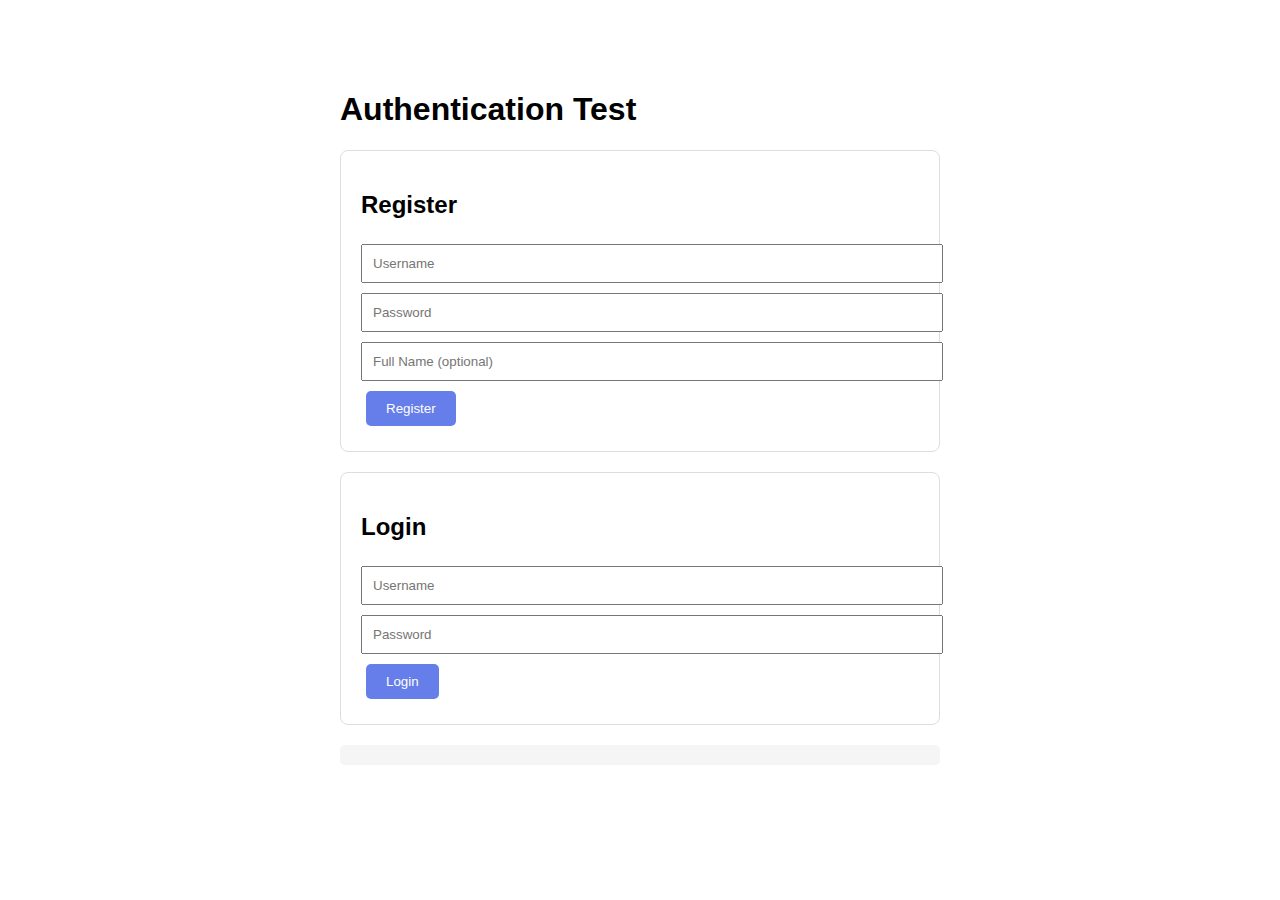
<file: simple-web-interface/test-auth.html>
<!DOCTYPE html>
<html lang="en">
<head>
    <meta charset="UTF-8">
    <meta name="viewport" content="width=device-width, initial-scale=1.0">
    <title>Auth Test</title>
    <style>
        body {
            font-family: Arial, sans-serif;
            max-width: 600px;
            margin: 50px auto;
            padding: 20px;
        }
        .section {
            margin: 20px 0;
            padding: 20px;
            border: 1px solid #ddd;
            border-radius: 8px;
        }
        input {
            width: 100%;
            padding: 10px;
            margin: 5px 0;
        }
        button {
            padding: 10px 20px;
            background: #667eea;
            color: white;
            border: none;
            border-radius: 5px;
            cursor: pointer;
            margin: 5px;
        }
        button:hover {
            background: #5568d3;
        }
        #result {
            margin-top: 20px;
            padding: 10px;
            background: #f5f5f5;
            border-radius: 5px;
            white-space: pre-wrap;
            font-family: monospace;
            font-size: 12px;
        }
    </style>
</head>
<body>
    <h1>Authentication Test</h1>

    <div class="section">
        <h2>Register</h2>
        <input type="text" id="reg-username" placeholder="Username">
        <input type="password" id="reg-password" placeholder="Password">
        <input type="text" id="reg-fullname" placeholder="Full Name (optional)">
        <button onclick="testRegister()">Register</button>
    </div>

    <div class="section">
        <h2>Login</h2>
        <input type="text" id="login-username" placeholder="Username">
        <input type="password" id="login-password" placeholder="Password">
        <button onclick="testLogin()">Login</button>
    </div>

    <div id="result"></div>

    <script>
        const API_BASE_URL = 'http://localhost:8000/api/v1';

        function showResult(title, data) {
            const result = document.getElementById('result');
            result.innerHTML = `<strong>${title}</strong>\n${JSON.stringify(data, null, 2)}`;
        }

        async function testRegister() {
            const username = document.getElementById('reg-username').value;
            const password = document.getElementById('reg-password').value;
            const fullName = document.getElementById('reg-fullname').value;

            console.log('Testing registration...');

            try {
                const response = await fetch(`${API_BASE_URL}/auth/register`, {
                    method: 'POST',
                    headers: {
                        'Content-Type': 'application/json',
                    },
                    body: JSON.stringify({
                        username,
                        password,
                        full_name: fullName || null
                    })
                });

                const data = await response.json();
                console.log('Response:', data);

                if (response.ok) {
                    showResult('✅ Registration Successful', data);
                } else {
                    showResult('❌ Registration Failed', data);
                }
            } catch (error) {
                console.error('Error:', error);
                showResult('❌ Error', { error: error.message });
            }
        }

        async function testLogin() {
            const username = document.getElementById('login-username').value;
            const password = document.getElementById('login-password').value;

            console.log('Testing login...');

            try {
                const response = await fetch(`${API_BASE_URL}/auth/login`, {
                    method: 'POST',
                    headers: {
                        'Content-Type': 'application/json',
                    },
                    body: JSON.stringify({ username, password })
                });

                const data = await response.json();
                console.log('Response:', data);

                if (response.ok) {
                    showResult('✅ Login Successful', data);
                } else {
                    showResult('❌ Login Failed', data);
                }
            } catch (error) {
                console.error('Error:', error);
                showResult('❌ Error', { error: error.message });
            }
        }
    </script>
</body>
</html>
</file>
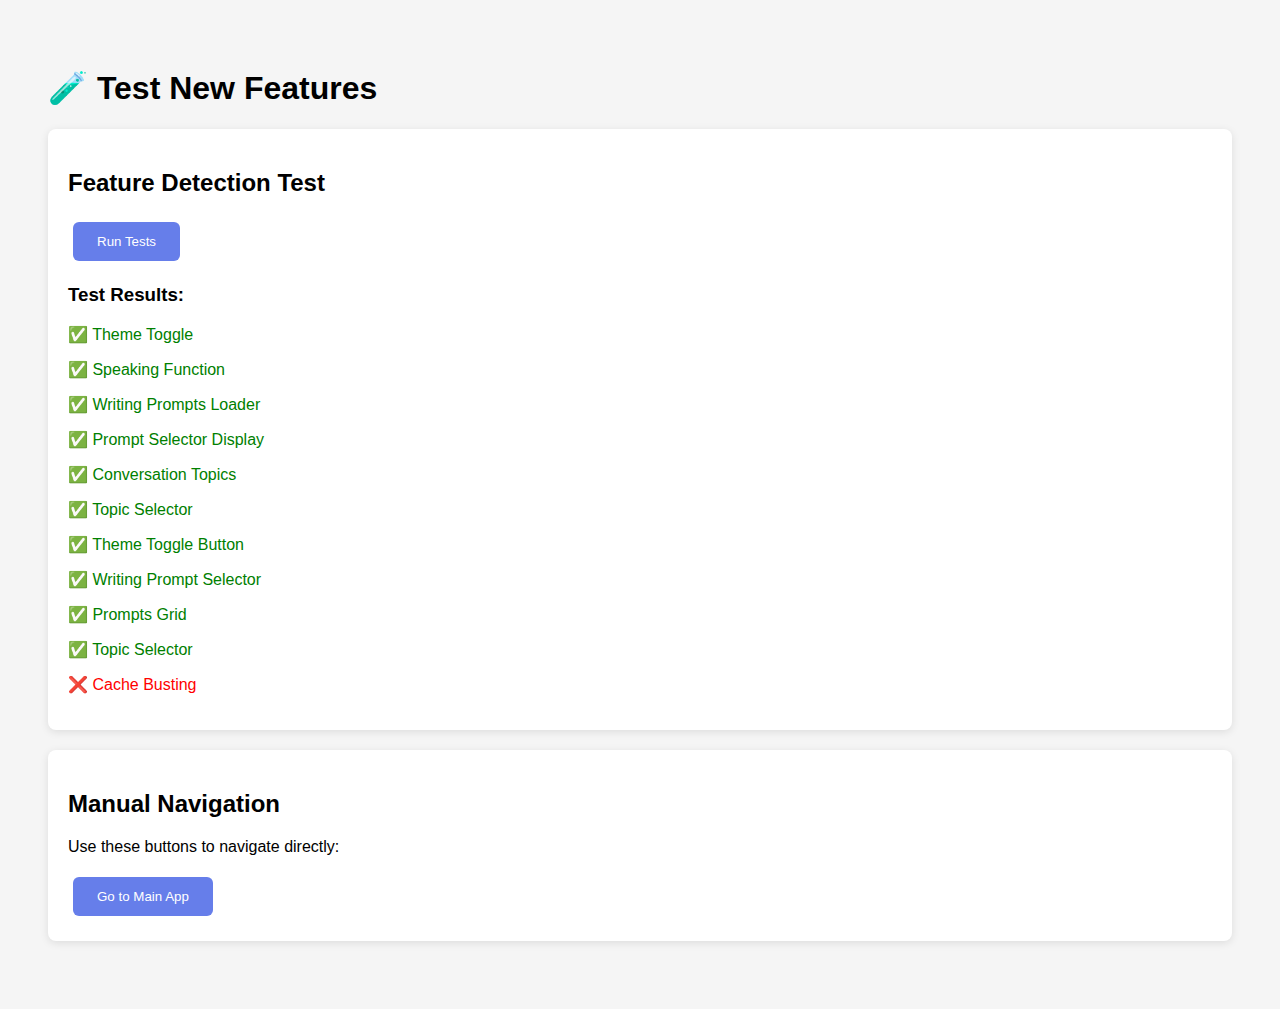
<file: simple-web-interface/test-features.html>
<!DOCTYPE html>
<html lang="en">
<head>
    <meta charset="UTF-8">
    <meta name="viewport" content="width=device-width, initial-scale=1.0">
    <title>Test New Features</title>
    <meta http-equiv="Cache-Control" content="no-cache, no-store, must-revalidate">
    <meta http-equiv="Pragma" content="no-cache">
    <meta http-equiv="Expires" content="0">
    <style>
        body {
            font-family: 'Inter', sans-serif;
            padding: 40px;
            background: #f5f5f5;
        }
        .test-card {
            background: white;
            padding: 20px;
            margin: 20px 0;
            border-radius: 8px;
            box-shadow: 0 2px 8px rgba(0,0,0,0.1);
        }
        .success { color: green; }
        .error { color: red; }
        button {
            background: #667eea;
            color: white;
            border: none;
            padding: 12px 24px;
            border-radius: 6px;
            cursor: pointer;
            margin: 5px;
        }
        button:hover {
            background: #764ba2;
        }
    </style>
</head>
<body>
    <h1>🧪 Test New Features</h1>

    <div class="test-card">
        <h2>Feature Detection Test</h2>
        <button onclick="runTests()">Run Tests</button>
        <div id="results"></div>
    </div>

    <div class="test-card">
        <h2>Manual Navigation</h2>
        <p>Use these buttons to navigate directly:</p>
        <button onclick="window.location.href='index.html'">Go to Main App</button>
    </div>

    <script>
        function runTests() {
            const results = document.getElementById('results');
            results.innerHTML = '<h3>Test Results:</h3>';

            // Test 1: Check if app.js has the new functions
            fetch('app.js?v=10')
                .then(r => r.text())
                .then(code => {
                    const tests = [
                        { name: 'Theme Toggle', check: code.includes('function toggleTheme') },
                        { name: 'Speaking Function', check: code.includes('function speakText') },
                        { name: 'Writing Prompts Loader', check: code.includes('async function loadWritingPrompts') },
                        { name: 'Prompt Selector Display', check: code.includes('function displayPromptSelector') },
                        { name: 'Conversation Topics', check: code.includes('function startConversationWithTopic') },
                        { name: 'Topic Selector', check: code.includes('function changeTopic') }
                    ];

                    tests.forEach(test => {
                        const status = test.check ? '✅' : '❌';
                        const className = test.check ? 'success' : 'error';
                        results.innerHTML += `<p class="${className}">${status} ${test.name}</p>`;
                    });
                })
                .catch(e => {
                    results.innerHTML += `<p class="error">❌ Error loading app.js: ${e.message}</p>`;
                });

            // Test 2: Check HTML
            fetch('index.html')
                .then(r => r.text())
                .then(html => {
                    const htmlTests = [
                        { name: 'Theme Toggle Button', check: html.includes('id="theme-toggle"') },
                        { name: 'Writing Prompt Selector', check: html.includes('id="writing-prompt-selector"') },
                        { name: 'Prompts Grid', check: html.includes('id="prompts-grid"') },
                        { name: 'Topic Selector', check: html.includes('id="topic-selector"') },
                        { name: 'Cache Busting', check: html.includes('app.js?v=10') }
                    ];

                    htmlTests.forEach(test => {
                        const status = test.check ? '✅' : '❌';
                        const className = test.check ? 'success' : 'error';
                        results.innerHTML += `<p class="${className}">${status} ${test.name}</p>`;
                    });
                })
                .catch(e => {
                    results.innerHTML += `<p class="error">❌ Error loading index.html: ${e.message}</p>`;
                });
        }

        // Auto-run on load
        window.onload = runTests;
    </script>
</body>
</html>
</file>
